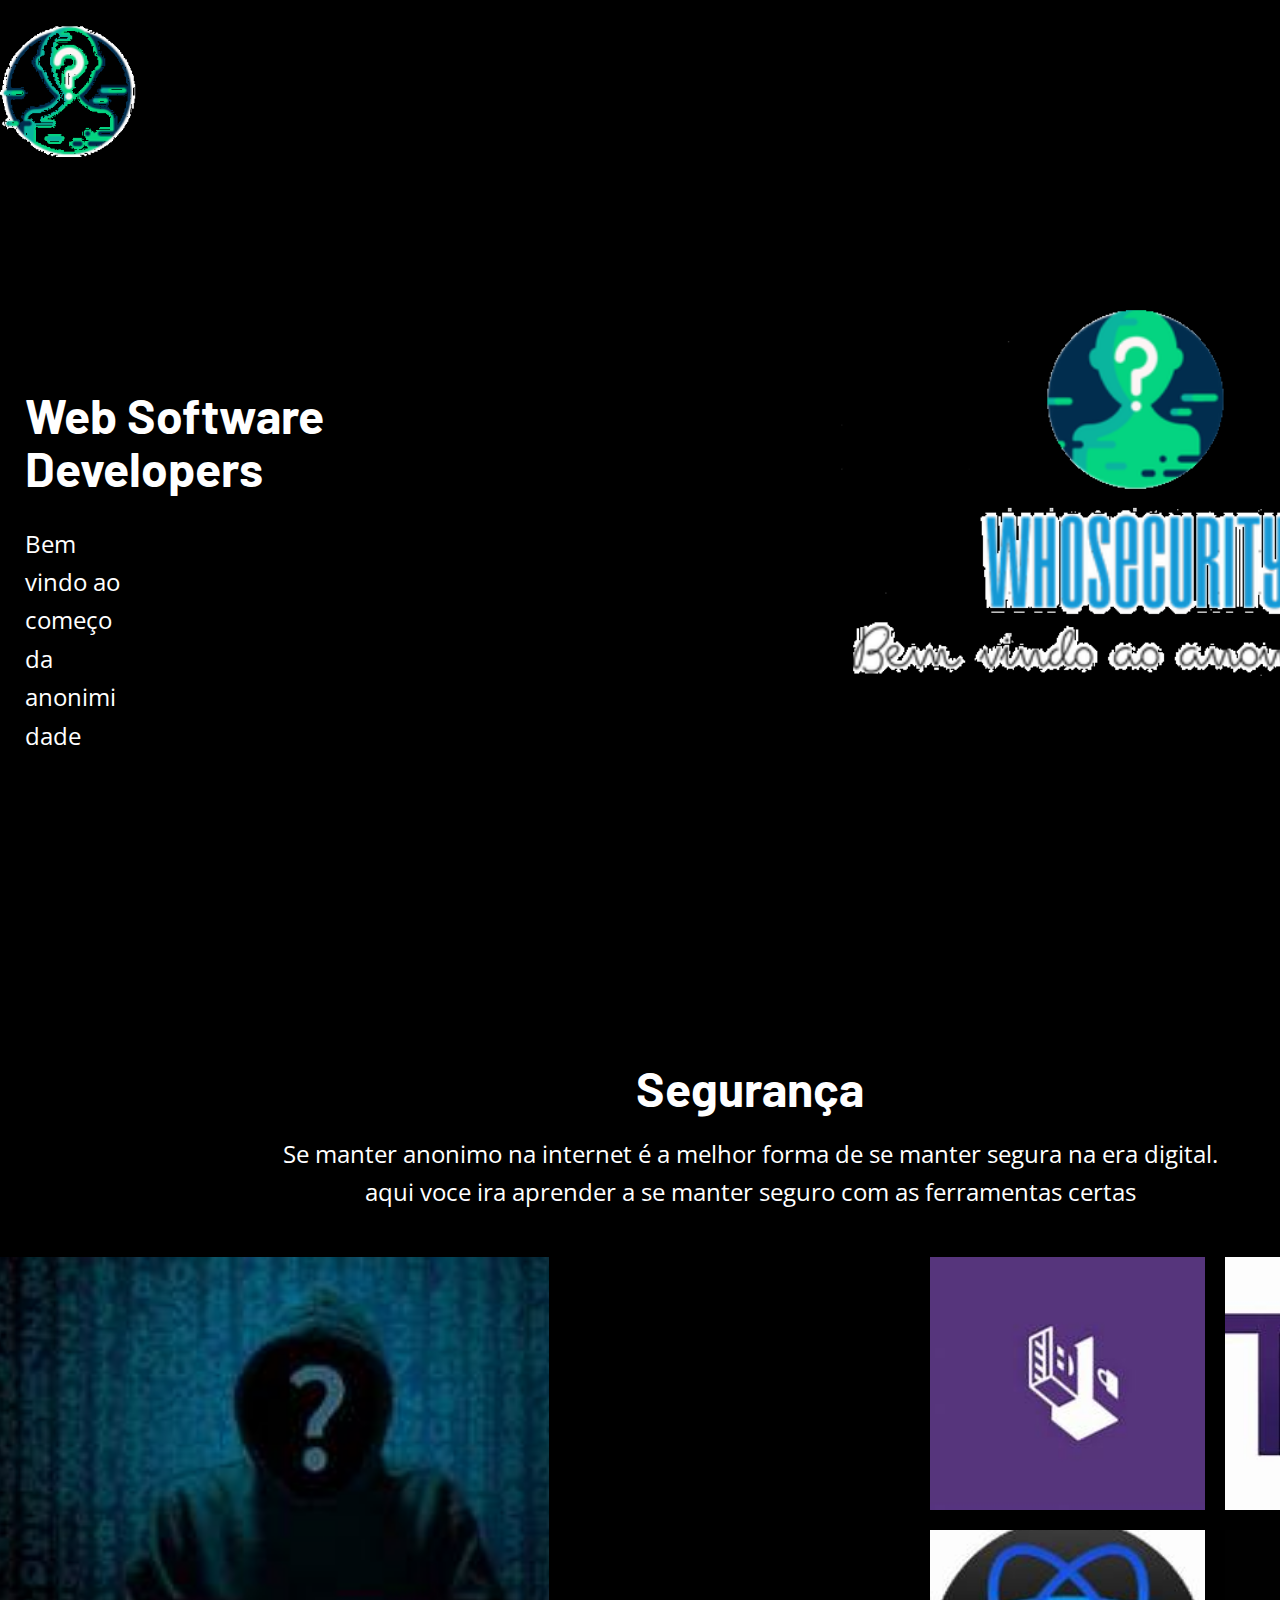
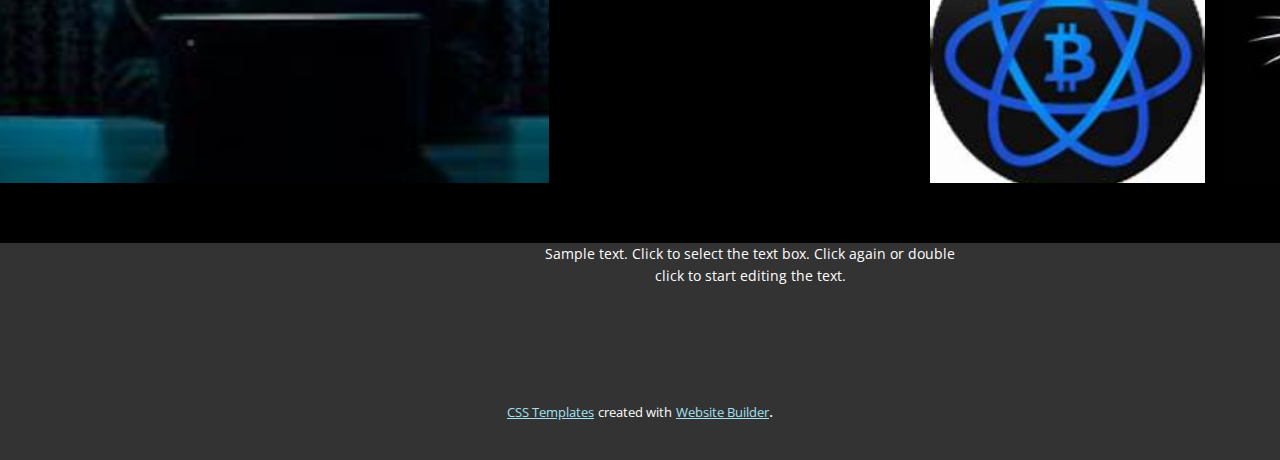
<file: front/index.html>
<!DOCTYPE html>
<html style="font-size: 16px;" lang="pt"><head>
    <meta name="viewport" content="width=device-width, initial-scale=1.0">
    <meta charset="utf-8">
    <meta name="keywords" content="Web Software Developers, Key Features, Data Visualization, IT solutions, IT solutions, Web Analytics, We are directly involved in t​he process, Get in Touch!">
    <meta name="description" content="">
    <title>Página Inicial</title>
    <link rel="stylesheet" href="nicepage.css" media="screen">
<link rel="stylesheet" href="Página-Inicial.css" media="screen">
    <script class="u-script" type="text/javascript" src="jquery.js" defer=""></script>
    <script class="u-script" type="text/javascript" src="nicepage.js" defer=""></script>
    <meta name="generator" content="Nicepage 6.5.3, nicepage.com">
    <link id="u-theme-google-font" rel="stylesheet" href="https://fonts.googleapis.com/css?family=Open+Sans:300,300i,400,400i,500,500i,600,600i,700,700i,800,800i|Barlow:100,100i,200,200i,300,300i,400,400i,500,500i,600,600i,700,700i,800,800i,900,900i">
    <link id="u-page-google-font" rel="stylesheet" href="https://fonts.googleapis.com/css?family=Barlow:100,100i,200,200i,300,300i,400,400i,500,500i,600,600i,700,700i,800,800i,900,900i">
    
    
    
    
    <script type="application/ld+json">{
		"@context": "http://schema.org",
		"@type": "Organization",
		"name": "",
		"logo": "images/Capturadetela2024-02-22094735.png"
}</script>
    <meta name="theme-color" content="#29b7dd">
    <meta property="og:title" content="Página Inicial">
    <meta property="og:type" content="website">
  <meta data-intl-tel-input-cdn-path="intlTelInput/"></head>
  <body data-home-page="Página-Inicial.html" data-home-page-title="Página Inicial" data-path-to-root="./" data-include-products="false" class="u-body u-xl-mode" data-lang="pt"><header class="u-black u-clearfix u-header u-header" id="sec-2485"><div class="u-clearfix u-sheet u-sheet-1">
        <a href="" class="u-image u-logo u-image-1" data-image-width="177" data-image-height="173">
          <img src="images/Capturadetela2024-02-22094735.png" class="u-logo-image u-logo-image-1">
        </a>
        <a href="login.html" class="u-btn u-button-style u-btn-1">login<br>
        </a>
      </div></header>
    <section class="u-align-left u-clearfix u-image u-valign-bottom u-section-1" id="carousel_3e8e" data-image-width="1980" data-image-height="1350">
      <div class="data-layout-selected u-clearfix u-expanded-width u-gutter-0 u-layout-wrap u-layout-wrap-1">
        <div class="u-gutter-0 u-layout">
          <div class="u-layout-row">
            <div class="u-align-left u-black u-container-style u-layout-cell u-left-cell u-shape-rectangle u-size-26 u-layout-cell-1">
              <div class="u-container-layout u-container-layout-1">
                <h1 class="u-custom-font u-text u-text-body-alt-color u-text-1">Web Software Developers</h1>
                <p class="u-text u-text-body-alt-color u-text-2">Bem vindo ao começo da anonimidade </p>
              </div>
            </div>
            <div class="u-align-left u-black u-container-style u-layout-cell u-right-cell u-size-34 u-layout-cell-2">
              <div class="u-container-layout u-container-layout-2">
                <img class="custom-expanded u-image u-image-1" src="images/Capturadetela2024-02-22093343.png" data-image-width="528" data-image-height="334">
              </div>
            </div>
          </div>
        </div>
      </div>
    </section>
    <section class="u-align-center u-black u-clearfix u-section-2" id="carousel_7a94">
      <div class="u-clearfix u-sheet u-valign-middle-md u-valign-middle-sm u-valign-middle-xs u-sheet-1">
        <h1 class="u-align-center u-text u-text-1">Segurança </h1>
        <p class="u-text u-text-2">Se manter anonimo na internet é a melhor forma de se manter segura na era digital.<br>aqui voce ira aprender a se manter seguro com as ferramentas certas
        </p>
        <img alt="" class="u-expanded-width-md u-expanded-width-sm u-expanded-width-xs u-image u-image-default u-image-1" src="images/anon1.jfif" data-image-width="327" data-image-height="180">
        <div class="u-expanded-width-md u-expanded-width-sm u-expanded-width-xs u-list u-list-1">
          <div class="u-repeater u-repeater-1">
            <div class="u-align-center u-container-style u-custom-item u-image u-list-item u-repeater-item u-image-2" data-image-width="301" data-image-height="180">
              <div class="u-container-layout u-similar-container u-container-layout-1"></div>
            </div>
            <div class="u-align-center u-container-style u-custom-item u-image u-list-item u-repeater-item u-image-3" data-image-width="265" data-image-height="180">
              <div class="u-container-layout u-similar-container u-container-layout-2"></div>
            </div>
            <div class="u-align-center u-container-style u-custom-item u-image u-list-item u-repeater-item u-shape-rectangle u-image-4" data-image-width="180" data-image-height="180">
              <div class="u-container-layout u-similar-container u-container-layout-3"></div>
            </div>
            <div class="u-align-center u-container-style u-image u-list-item u-repeater-item u-shape-rectangle u-image-5" data-image-width="314" data-image-height="180">
              <div class="u-container-layout u-similar-container u-container-layout-4"></div>
            </div>
          </div>
        </div>
      </div>
    </section>
    
    
    
    <footer class="u-align-center u-clearfix u-footer u-grey-80 u-footer" id="sec-2692"><div class="u-clearfix u-sheet u-sheet-1">
        <p class="u-small-text u-text u-text-variant u-text-1">Sample text. Click to select the text box. Click again or double click to start editing the text.</p>
      </div></footer>
    <section class="u-backlink u-clearfix u-grey-80">
      <a class="u-link" href="login.html" target="_blank">
        <span>CSS Templates</span>
      </a>
      <p class="u-text">
        <span>created with</span>
      </p>
      <a class="u-link" href="login.html" target="_blank">
        <span>Website Builder</span>
      </a>. 
    </section>
  
</body></html>
</file>
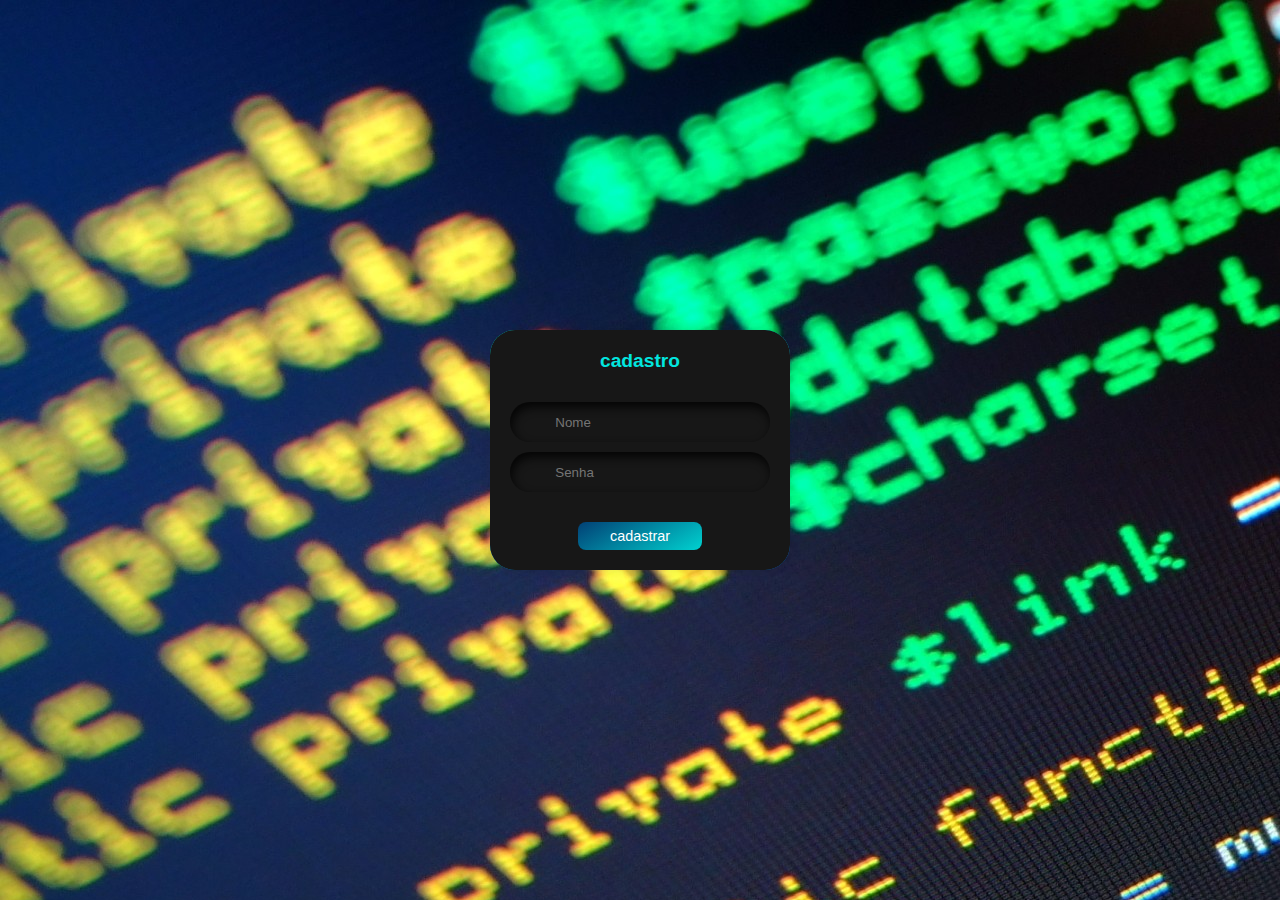
<file: front/cadastro.html>
<!DOCTYPE html>
<html lang="en">
<head>
<meta charset="UTF-8">
<meta name="viewport" content="width=device-width, initial-scale=1.0">
<title>Login - Fórum para Programadores</title>
<link rel="stylesheet" href="cadastro.css">
</head>
<body>


<div class="form-card">
    <div class="form-card-2">
        <form class="form">
            <h2 class="title-login">cadastro</h2>
            <div class="field">
                <span class="input-icon icon-user-1"></span>
                <input type="text" class="input-field" placeholder="Nome" autocomplete="off">
            </div>
            <div class="field">
                <span class="input-icon icon-locked"></span>
                <input type="password" class="input-field" placeholder="Senha">
            </div>
            <div class="box-btn">
                <button class="btn-login">cadastrar</button>

            </div>
        </form>
    </div>

</div>

</body>
</html>
</file>
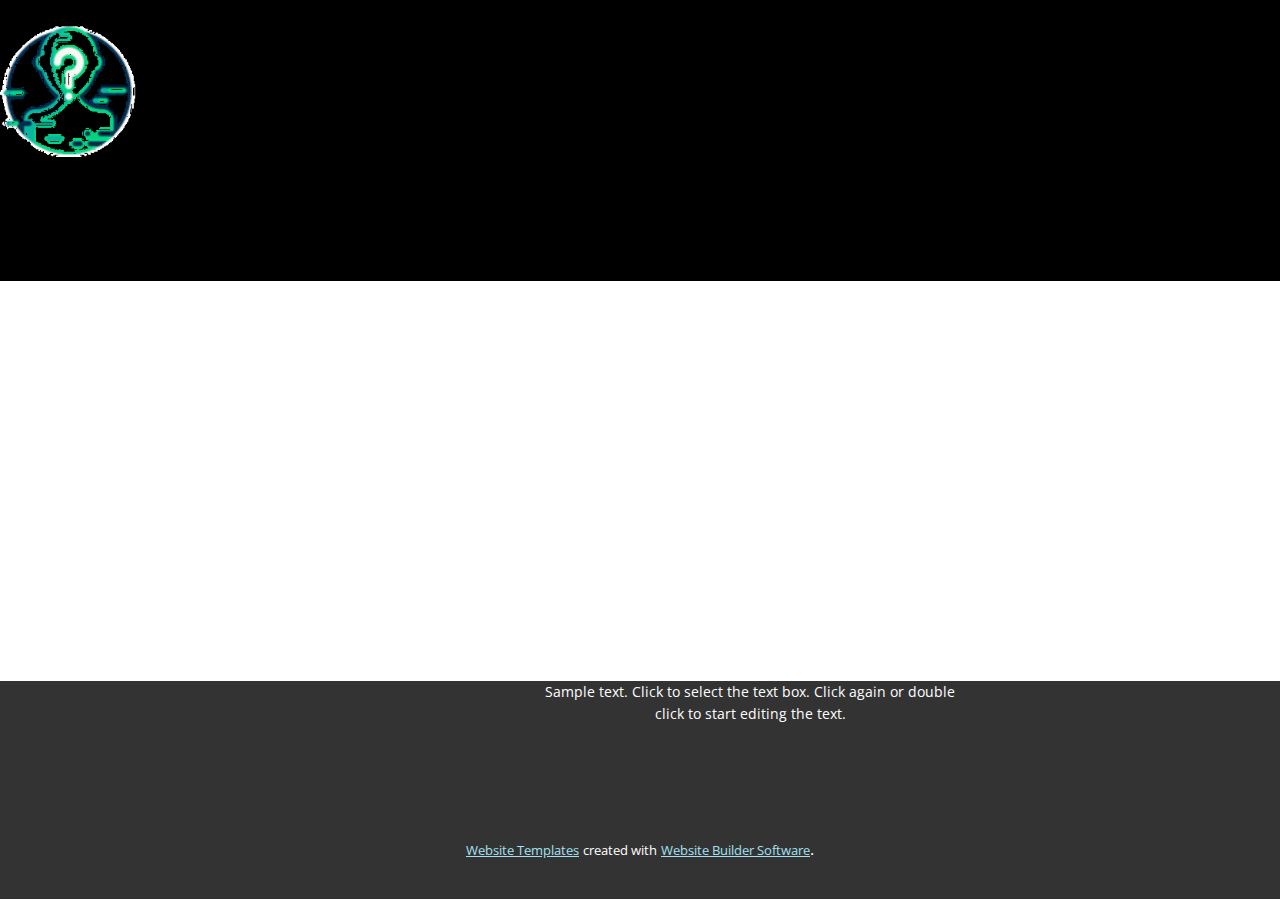
<file: front/Contato.html>
<!DOCTYPE html>
<html style="font-size: 16px;" lang="pt"><head>
    <meta name="viewport" content="width=device-width, initial-scale=1.0">
    <meta charset="utf-8">
    <meta name="keywords" content="">
    <meta name="description" content="">
    <title>Contato</title>
    <link rel="stylesheet" href="nicepage.css" media="screen">
<link rel="stylesheet" href="Contato.css" media="screen">
    <script class="u-script" type="text/javascript" src="jquery.js" defer=""></script>
    <script class="u-script" type="text/javascript" src="nicepage.js" defer=""></script>
    <meta name="generator" content="Nicepage 6.5.3, nicepage.com">
    <link id="u-theme-google-font" rel="stylesheet" href="https://fonts.googleapis.com/css?family=Open+Sans:300,300i,400,400i,500,500i,600,600i,700,700i,800,800i|Barlow:100,100i,200,200i,300,300i,400,400i,500,500i,600,600i,700,700i,800,800i,900,900i">
    
    
    
    <script type="application/ld+json">{
		"@context": "http://schema.org",
		"@type": "Organization",
		"name": "",
		"logo": "images/Capturadetela2024-02-22094735.png"
}</script>
    <meta name="theme-color" content="#29b7dd">
    <meta property="og:title" content="Contato">
    <meta property="og:type" content="website">
  <meta data-intl-tel-input-cdn-path="intlTelInput/"></head>
  <body data-path-to-root="./" data-include-products="false" class="u-body u-xl-mode" data-lang="pt"><header class="u-black u-clearfix u-header u-header" id="sec-2485"><div class="u-clearfix u-sheet u-sheet-1">
        <a href="https://nicepage.com" class="u-image u-logo u-image-1" data-image-width="177" data-image-height="173">
          <img src="images/Capturadetela2024-02-22094735.png" class="u-logo-image u-logo-image-1">
        </a>
        <a href="https://nicepage.com/website-builder" class="u-btn u-button-style u-btn-1">login<br>
        </a>
      </div></header>
    <section class="u-clearfix u-section-1" id="sec-63e3">
      <div class="u-clearfix u-sheet u-sheet-1"></div>
    </section>
    
    
    
    <footer class="u-align-center u-clearfix u-footer u-grey-80 u-footer" id="sec-2692"><div class="u-clearfix u-sheet u-sheet-1">
        <p class="u-small-text u-text u-text-variant u-text-1">Sample text. Click to select the text box. Click again or double click to start editing the text.</p>
      </div></footer>
    <section class="u-backlink u-clearfix u-grey-80">
      <a class="u-link" href="https://nicepage.com/website-templates" target="_blank">
        <span>Website Templates</span>
      </a>
      <p class="u-text">
        <span>created with</span>
      </p>
      <a class="u-link" href="" target="_blank">
        <span>Website Builder Software</span>
      </a>. 
    </section>
  
</body></html>
</file>
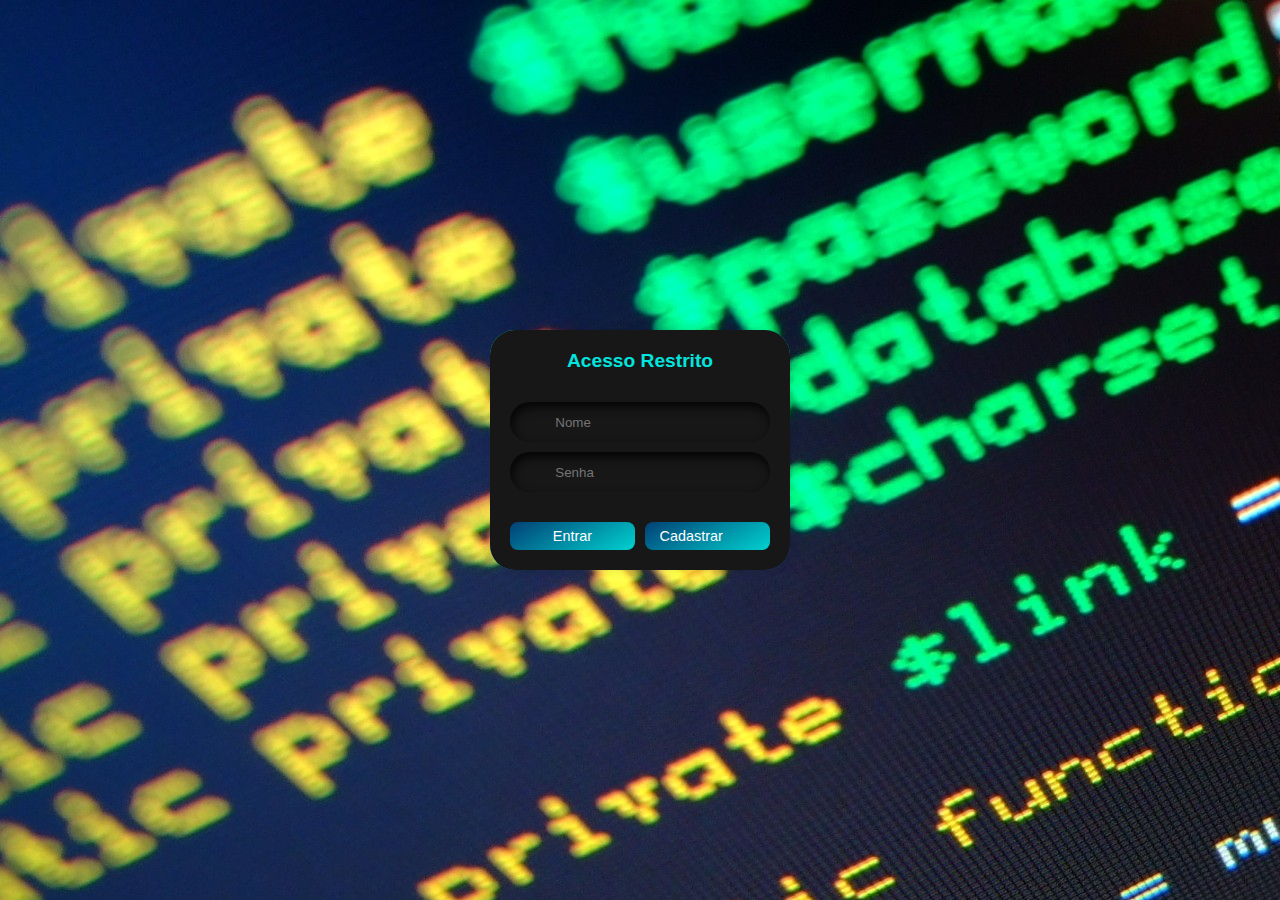
<file: front/login.html>
<!DOCTYPE html>
<html lang="en">
<head>
<meta charset="UTF-8">
<meta name="viewport" content="width=device-width, initial-scale=1.0">
<title>Login - Fórum para Programadores</title>
<link rel="stylesheet" href="styles2.css">
</head>
<body>


<div class="form-card">
    <div class="form-card-2">
        <form class="form">
            <h2 class="title-login">Acesso Restrito</h2>
            <div class="field">
                <span class="input-icon icon-user-1"></span>
                <input type="text" class="input-field" placeholder="Nome" autocomplete="off">
            </div>
            <div class="field">
                <span class="input-icon icon-locked"></span>
                <input type="password" class="input-field" placeholder="Senha">
            </div>
            <div class="box-btn">
                <button class="btn-login">Entrar</button>
                <a href="cadastro.html" class="btn-login">Cadastrar</a>
            </div>
        </form>
    </div>

</div>

</body>
</html>
</file>
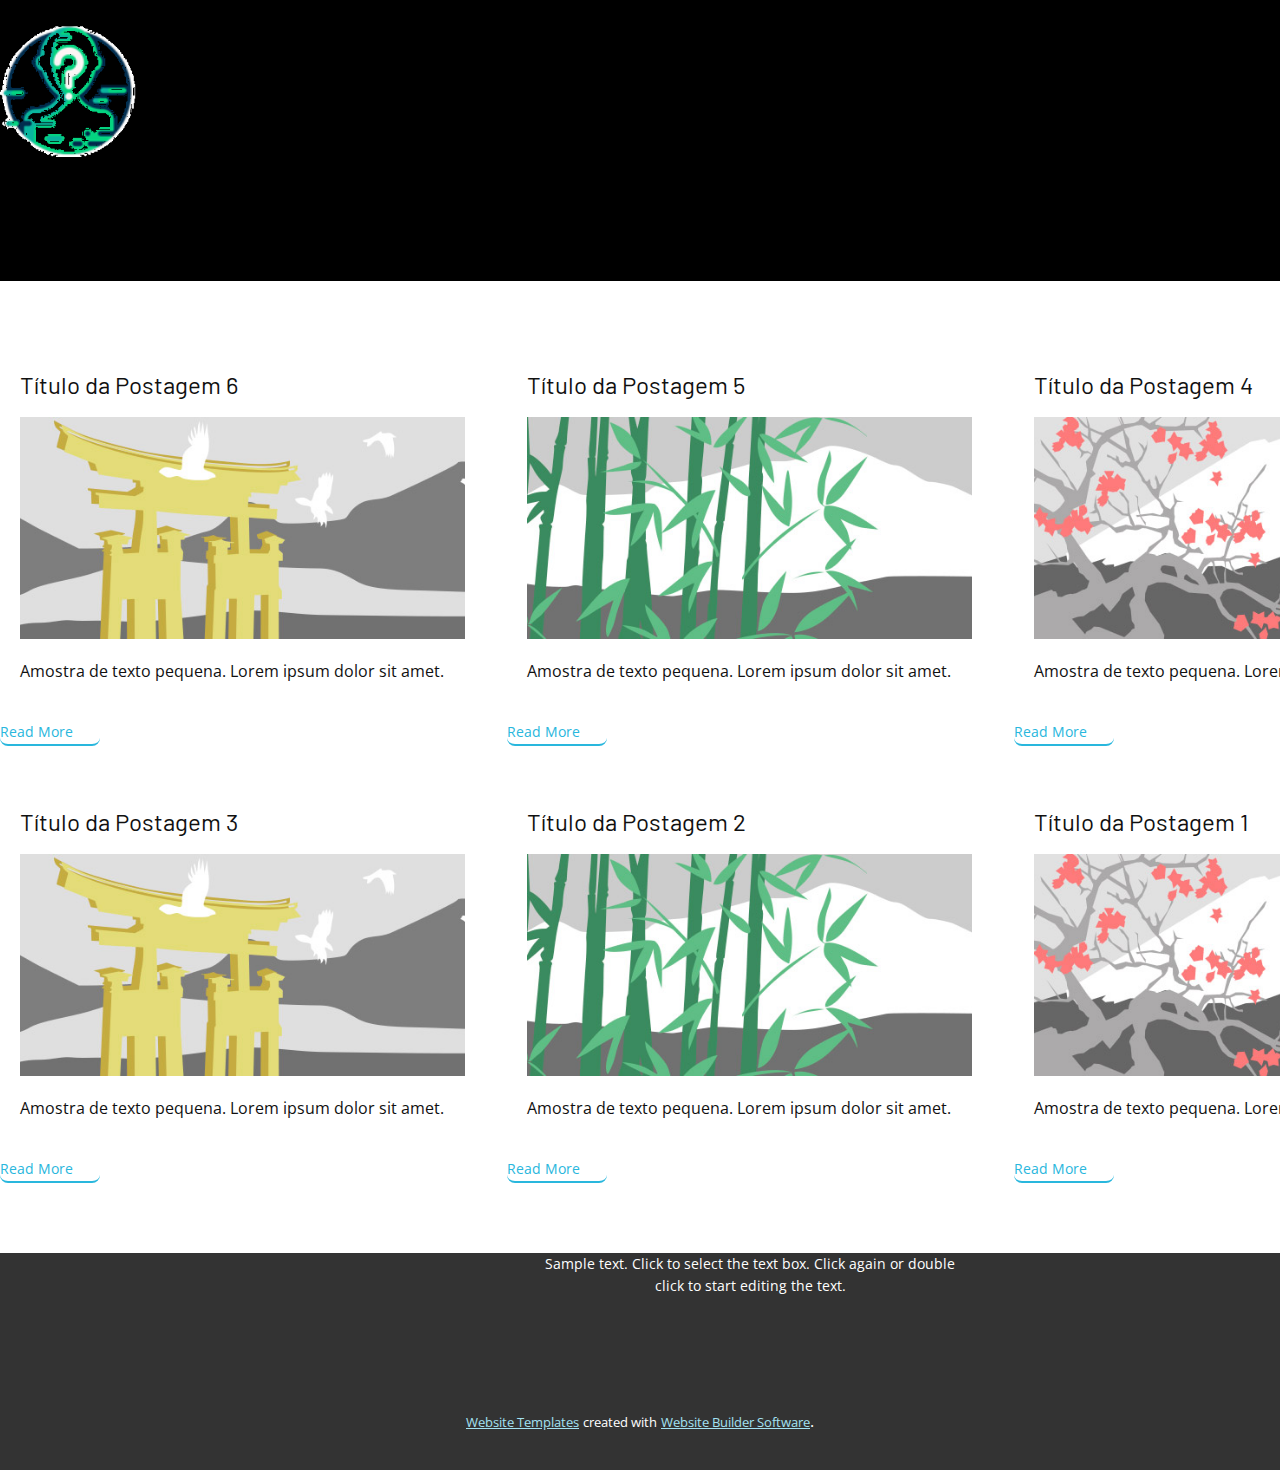
<file: front/blog/blog.html>
<!DOCTYPE html>
<html style="font-size: 16px;" lang="pt"><head>
    <meta name="viewport" content="width=device-width, initial-scale=1.0">
    <meta charset="utf-8">
    <meta name="keywords" content="">
    <meta name="description" content="">
    <title>Blog</title>
    <link rel="stylesheet" href="../nicepage.css" media="screen">
<link rel="stylesheet" href="../Blog-Template.css" media="screen">
    <script class="u-script" type="text/javascript" src="../jquery.js" defer=""></script>
    <script class="u-script" type="text/javascript" src="../nicepage.js" defer=""></script>
    <meta name="generator" content="Nicepage 6.5.3, nicepage.com">
    <link id="u-theme-google-font" rel="stylesheet" href="https://fonts.googleapis.com/css?family=Open+Sans:300,300i,400,400i,500,500i,600,600i,700,700i,800,800i|Barlow:100,100i,200,200i,300,300i,400,400i,500,500i,600,600i,700,700i,800,800i,900,900i">
    
    
    
    <script type="application/ld+json">{
		"@context": "http://schema.org",
		"@type": "Organization",
		"name": "",
		"logo": "images/Capturadetela2024-02-22094735.png"
}</script>
    <meta name="theme-color" content="#29b7dd">
  <meta data-intl-tel-input-cdn-path="intlTelInput/"></head>
  <body data-path-to-root="./" data-include-products="false" class="u-body u-xl-mode" data-lang="pt"><header class="u-black u-clearfix u-header u-header" id="sec-2485"><div class="u-clearfix u-sheet u-sheet-1">
        <a href="https://nicepage.com" class="u-image u-logo u-image-1" data-image-width="177" data-image-height="173">
          <img src="../images/Capturadetela2024-02-22094735.png" class="u-logo-image u-logo-image-1">
        </a>
        <a href="https://nicepage.com/website-builder" class="u-btn u-button-style u-btn-1">login<br>
        </a>
      </div></header>
    <section class="u-clearfix u-section-1" id="sec-de36">
      <div class="u-clearfix u-sheet u-valign-middle u-sheet-1"><!--blog--><!--blog_options_json--><!--{"type":"Recent","source":"","tags":"","count":""}--><!--/blog_options_json-->
        <div class="u-blog u-expanded-width u-repeater u-repeater-1"><!--blog_post-->
          <div class="u-blog-post u-container-style u-repeater-item u-white u-repeater-item-1">
            <div class="u-container-layout u-similar-container u-valign-top u-container-layout-1"><!--blog_post_header-->
              <h4 class="u-blog-control u-text u-text-1">
                <a class="u-post-header-link" href="../blog/post-5.html">Título da Postagem 6</a>
              </h4><!--/blog_post_header--><!--blog_post_image-->
              <a class="u-post-header-link" href="../blog/post-5.html"><img alt="" class="u-blog-control u-expanded-width u-image u-image-default u-image-1" src="../images/8ad73f3c.jpeg"></a><!--/blog_post_image--><!--blog_post_content-->
              <div class="u-blog-control u-post-content u-text u-text-2 fr-view">Amostra de texto pequena. Lorem ipsum dolor sit amet.</div><!--/blog_post_content--><!--blog_post_readmore-->
              <a href="../blog/post-5.html" class="u-blog-control u-border-2 u-border-palette-1-base u-btn u-btn-rectangle u-button-style u-none u-btn-1"><!--blog_post_readmore_content--><!--options_json--><!--{"content":"Read More","defaultValue":"Ler Mais"}--><!--/options_json-->Read More<!--/blog_post_readmore_content--></a><!--/blog_post_readmore-->
            </div>
          </div><div class="u-blog-post u-container-style u-repeater-item u-video-cover u-white">
            <div class="u-container-layout u-similar-container u-valign-top u-container-layout-2"><!--blog_post_header-->
              <h4 class="u-blog-control u-text u-text-3">
                <a class="u-post-header-link" href="../blog/post-4.html">Título da Postagem 5</a>
              </h4><!--/blog_post_header--><!--blog_post_image-->
              <a class="u-post-header-link" href="../blog/post-4.html"><img alt="" class="u-blog-control u-expanded-width u-image u-image-default u-image-2" src="../images/68f64b9d.jpeg"></a><!--/blog_post_image--><!--blog_post_content-->
              <div class="u-blog-control u-post-content u-text u-text-4 fr-view">Amostra de texto pequena. Lorem ipsum dolor sit amet.</div><!--/blog_post_content--><!--blog_post_readmore-->
              <a href="../blog/post-4.html" class="u-blog-control u-border-2 u-border-palette-1-base u-btn u-btn-rectangle u-button-style u-none u-btn-2"><!--blog_post_readmore_content--><!--options_json--><!--{"content":"Read More","defaultValue":"Ler Mais"}--><!--/options_json-->Read More<!--/blog_post_readmore_content--></a><!--/blog_post_readmore-->
            </div>
          </div><div class="u-blog-post u-container-style u-repeater-item u-video-cover u-white">
            <div class="u-container-layout u-similar-container u-valign-top u-container-layout-3"><!--blog_post_header-->
              <h4 class="u-blog-control u-text u-text-5">
                <a class="u-post-header-link" href="../blog/post-3.html">Título da Postagem 4</a>
              </h4><!--/blog_post_header--><!--blog_post_image-->
              <a class="u-post-header-link" href="../blog/post-3.html"><img alt="" class="u-blog-control u-expanded-width u-image u-image-default u-image-3" src="../images/0fd3416c.jpeg"></a><!--/blog_post_image--><!--blog_post_content-->
              <div class="u-blog-control u-post-content u-text u-text-6 fr-view">Amostra de texto pequena. Lorem ipsum dolor sit amet.</div><!--/blog_post_content--><!--blog_post_readmore-->
              <a href="../blog/post-3.html" class="u-blog-control u-border-2 u-border-palette-1-base u-btn u-btn-rectangle u-button-style u-none u-btn-3"><!--blog_post_readmore_content--><!--options_json--><!--{"content":"Read More","defaultValue":"Ler Mais"}--><!--/options_json-->Read More<!--/blog_post_readmore_content--></a><!--/blog_post_readmore-->
            </div>
          </div><div class="u-blog-post u-container-style u-repeater-item u-white u-repeater-item-1">
            <div class="u-container-layout u-similar-container u-valign-top u-container-layout-1"><!--blog_post_header-->
              <h4 class="u-blog-control u-text u-text-1">
                <a class="u-post-header-link" href="../blog/post-2.html">Título da Postagem 3</a>
              </h4><!--/blog_post_header--><!--blog_post_image-->
              <a class="u-post-header-link" href="../blog/post-2.html"><img alt="" class="u-blog-control u-expanded-width u-image u-image-default u-image-1" src="../images/8ad73f3c.jpeg"></a><!--/blog_post_image--><!--blog_post_content-->
              <div class="u-blog-control u-post-content u-text u-text-2 fr-view">Amostra de texto pequena. Lorem ipsum dolor sit amet.</div><!--/blog_post_content--><!--blog_post_readmore-->
              <a href="../blog/post-2.html" class="u-blog-control u-border-2 u-border-palette-1-base u-btn u-btn-rectangle u-button-style u-none u-btn-1"><!--blog_post_readmore_content--><!--options_json--><!--{"content":"Read More","defaultValue":"Ler Mais"}--><!--/options_json-->Read More<!--/blog_post_readmore_content--></a><!--/blog_post_readmore-->
            </div>
          </div><div class="u-blog-post u-container-style u-repeater-item u-video-cover u-white">
            <div class="u-container-layout u-similar-container u-valign-top u-container-layout-2"><!--blog_post_header-->
              <h4 class="u-blog-control u-text u-text-3">
                <a class="u-post-header-link" href="../blog/post-1.html">Título da Postagem 2</a>
              </h4><!--/blog_post_header--><!--blog_post_image-->
              <a class="u-post-header-link" href="../blog/post-1.html"><img alt="" class="u-blog-control u-expanded-width u-image u-image-default u-image-2" src="../images/68f64b9d.jpeg"></a><!--/blog_post_image--><!--blog_post_content-->
              <div class="u-blog-control u-post-content u-text u-text-4 fr-view">Amostra de texto pequena. Lorem ipsum dolor sit amet.</div><!--/blog_post_content--><!--blog_post_readmore-->
              <a href="../blog/post-1.html" class="u-blog-control u-border-2 u-border-palette-1-base u-btn u-btn-rectangle u-button-style u-none u-btn-2"><!--blog_post_readmore_content--><!--options_json--><!--{"content":"Read More","defaultValue":"Ler Mais"}--><!--/options_json-->Read More<!--/blog_post_readmore_content--></a><!--/blog_post_readmore-->
            </div>
          </div><div class="u-blog-post u-container-style u-repeater-item u-video-cover u-white">
            <div class="u-container-layout u-similar-container u-valign-top u-container-layout-3"><!--blog_post_header-->
              <h4 class="u-blog-control u-text u-text-5">
                <a class="u-post-header-link" href="../blog/post.html">Título da Postagem 1</a>
              </h4><!--/blog_post_header--><!--blog_post_image-->
              <a class="u-post-header-link" href="../blog/post.html"><img alt="" class="u-blog-control u-expanded-width u-image u-image-default u-image-3" src="../images/0fd3416c.jpeg"></a><!--/blog_post_image--><!--blog_post_content-->
              <div class="u-blog-control u-post-content u-text u-text-6 fr-view">Amostra de texto pequena. Lorem ipsum dolor sit amet.</div><!--/blog_post_content--><!--blog_post_readmore-->
              <a href="../blog/post.html" class="u-blog-control u-border-2 u-border-palette-1-base u-btn u-btn-rectangle u-button-style u-none u-btn-3"><!--blog_post_readmore_content--><!--options_json--><!--{"content":"Read More","defaultValue":"Ler Mais"}--><!--/options_json-->Read More<!--/blog_post_readmore_content--></a><!--/blog_post_readmore-->
            </div>
          </div><!--/blog_post--><!--blog_post-->
          <!--/blog_post--><!--blog_post-->
          <!--/blog_post-->
        </div><!--/blog-->
      </div>
    </section>
    
    
    
    <footer class="u-align-center u-clearfix u-footer u-grey-80 u-footer" id="sec-2692"><div class="u-clearfix u-sheet u-sheet-1">
        <p class="u-small-text u-text u-text-variant u-text-1">Sample text. Click to select the text box. Click again or double click to start editing the text.</p>
      </div></footer>
    <section class="u-backlink u-clearfix u-grey-80">
      <a class="u-link" href="https://nicepage.com/website-templates" target="_blank">
        <span>Website Templates</span>
      </a>
      <p class="u-text">
        <span>created with</span>
      </p>
      <a class="u-link" href="" target="_blank">
        <span>Website Builder Software</span>
      </a>. 
    </section>
  
</body></html>
</file>
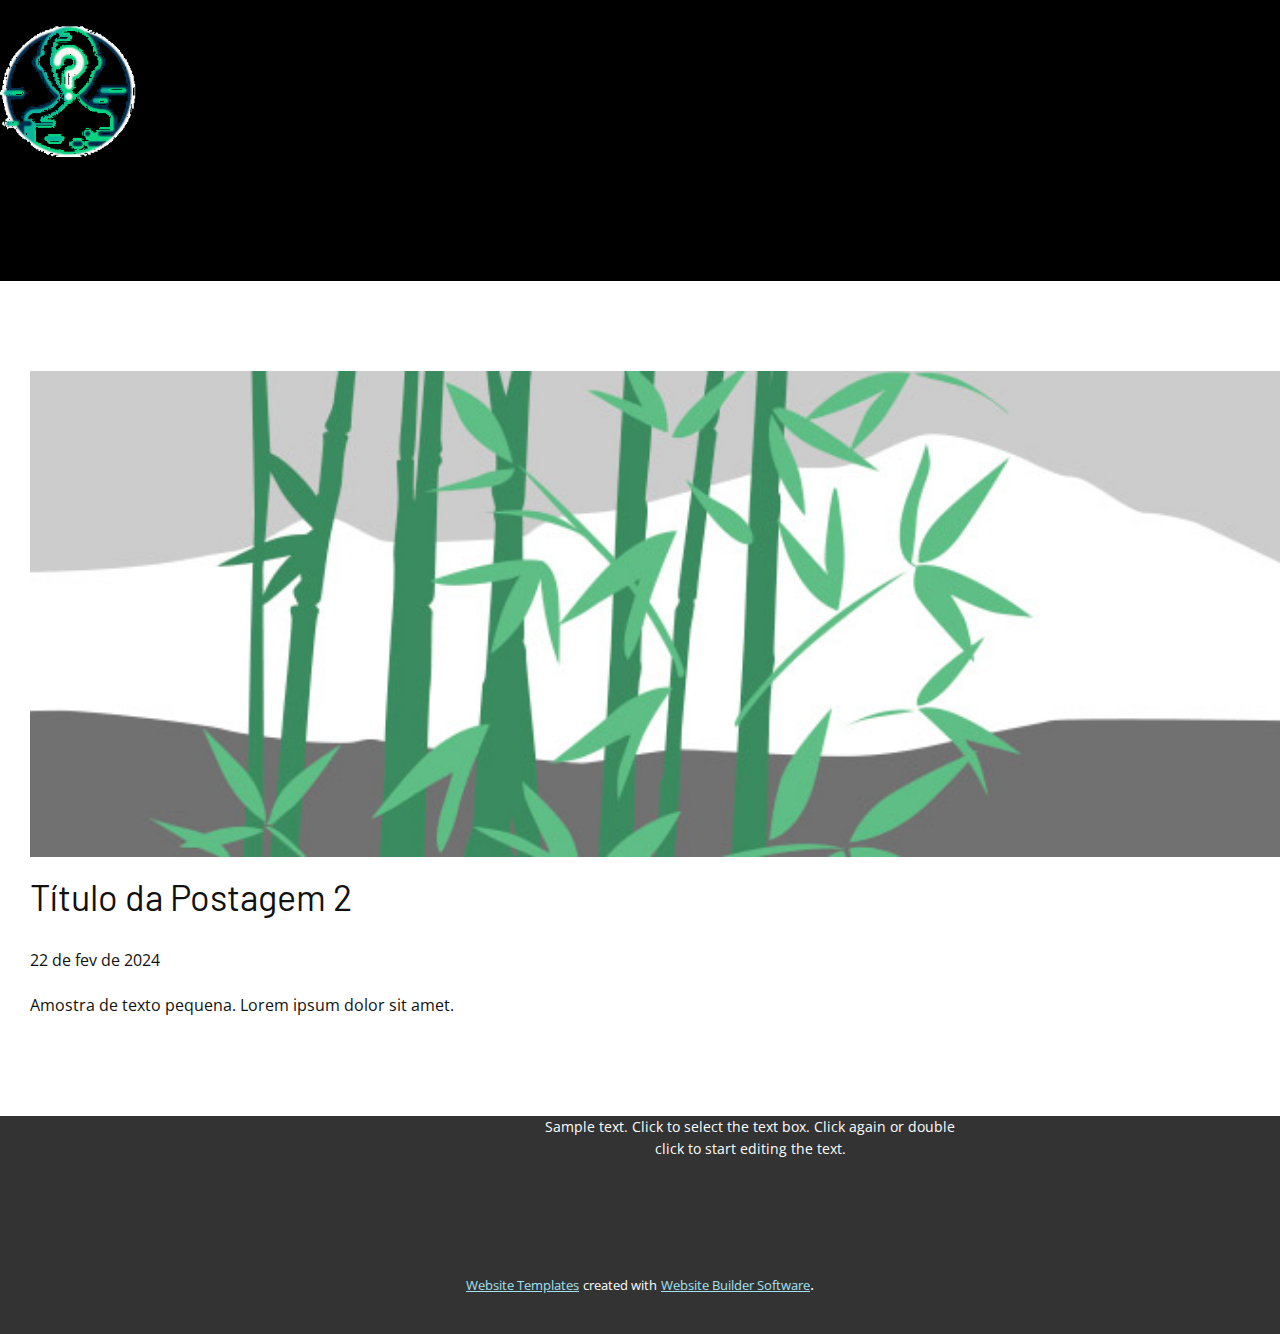
<file: front/blog/post-1.html>
<!DOCTYPE html>
<html style="font-size: 16px;" lang="pt"><head>
    <meta name="viewport" content="width=device-width, initial-scale=1.0">
    <meta charset="utf-8">
    <meta name="keywords" content="Título da Postagem 1">
    <meta name="description" content="">
    <title>Título da Postagem 2</title>
    <link rel="stylesheet" href="../nicepage.css" media="screen">
<link rel="stylesheet" href="../Post-Template.css" media="screen">
    <script class="u-script" type="text/javascript" src="../jquery.js" defer=""></script>
    <script class="u-script" type="text/javascript" src="../nicepage.js" defer=""></script>
    <meta name="generator" content="Nicepage 6.5.3, nicepage.com">
    <link id="u-theme-google-font" rel="stylesheet" href="https://fonts.googleapis.com/css?family=Open+Sans:300,300i,400,400i,500,500i,600,600i,700,700i,800,800i|Barlow:100,100i,200,200i,300,300i,400,400i,500,500i,600,600i,700,700i,800,800i,900,900i">
    
    
    
    <script type="application/ld+json">{
		"@context": "http://schema.org",
		"@type": "Organization",
		"name": "",
		"logo": "images/Capturadetela2024-02-22094735.png"
}</script>
    <meta name="theme-color" content="#29b7dd">
  <meta data-intl-tel-input-cdn-path="intlTelInput/"></head>
  <body data-path-to-root="./" data-include-products="false" class="u-body u-xl-mode" data-lang="pt"><header class="u-black u-clearfix u-header u-header" id="sec-2485"><div class="u-clearfix u-sheet u-sheet-1">
        <a href="https://nicepage.com" class="u-image u-logo u-image-1" data-image-width="177" data-image-height="173">
          <img src="../images/Capturadetela2024-02-22094735.png" class="u-logo-image u-logo-image-1">
        </a>
        <a href="https://nicepage.com/website-builder" class="u-btn u-button-style u-btn-1">login<br>
        </a>
      </div></header>
    <section class="u-align-center u-clearfix u-section-1" id="sec-0038">
      <div class="u-clearfix u-sheet u-valign-middle-md u-valign-middle-sm u-valign-middle-xs u-sheet-1"><!--post_details--><!--post_details_options_json--><!--{"source":""}--><!--/post_details_options_json--><!--blog_post-->
        <div class="u-container-style u-expanded-width u-post-details u-post-details-1">
          <div class="u-container-layout u-valign-middle u-container-layout-1"><!--blog_post_image-->
            <img alt="" class="u-blog-control u-expanded-width u-image u-image-default u-image-1" src="../images/68f64b9d.jpeg"><!--/blog_post_image--><!--blog_post_header-->
            <h2 class="u-blog-control u-text u-text-1">Título da Postagem 2</h2><!--/blog_post_header--><!--blog_post_metadata-->
            <div class="u-blog-control u-metadata u-metadata-1"><!--blog_post_metadata_date-->
              <span class="u-meta-date u-meta-icon">22 de fev de 2024</span><!--/blog_post_metadata_date--><!--blog_post_metadata_category-->
              <!--/blog_post_metadata_category--><!--blog_post_metadata_comments-->
              <!--/blog_post_metadata_comments-->
            </div><!--/blog_post_metadata--><!--blog_post_content-->
            <div class="u-align-justify u-blog-control u-post-content u-text u-text-2 fr-view">
  Amostra de texto pequena. Lorem ipsum dolor sit amet.
  </div><!--/blog_post_content-->
          </div>
        </div><!--/blog_post--><!--/post_details-->
      </div>
    </section>
    
    
    
    <footer class="u-align-center u-clearfix u-footer u-grey-80 u-footer" id="sec-2692"><div class="u-clearfix u-sheet u-sheet-1">
        <p class="u-small-text u-text u-text-variant u-text-1">Sample text. Click to select the text box. Click again or double click to start editing the text.</p>
      </div></footer>
    <section class="u-backlink u-clearfix u-grey-80">
      <a class="u-link" href="https://nicepage.com/website-templates" target="_blank">
        <span>Website Templates</span>
      </a>
      <p class="u-text">
        <span>created with</span>
      </p>
      <a class="u-link" href="" target="_blank">
        <span>Website Builder Software</span>
      </a>. 
    </section>
  
</body></html>
</file>
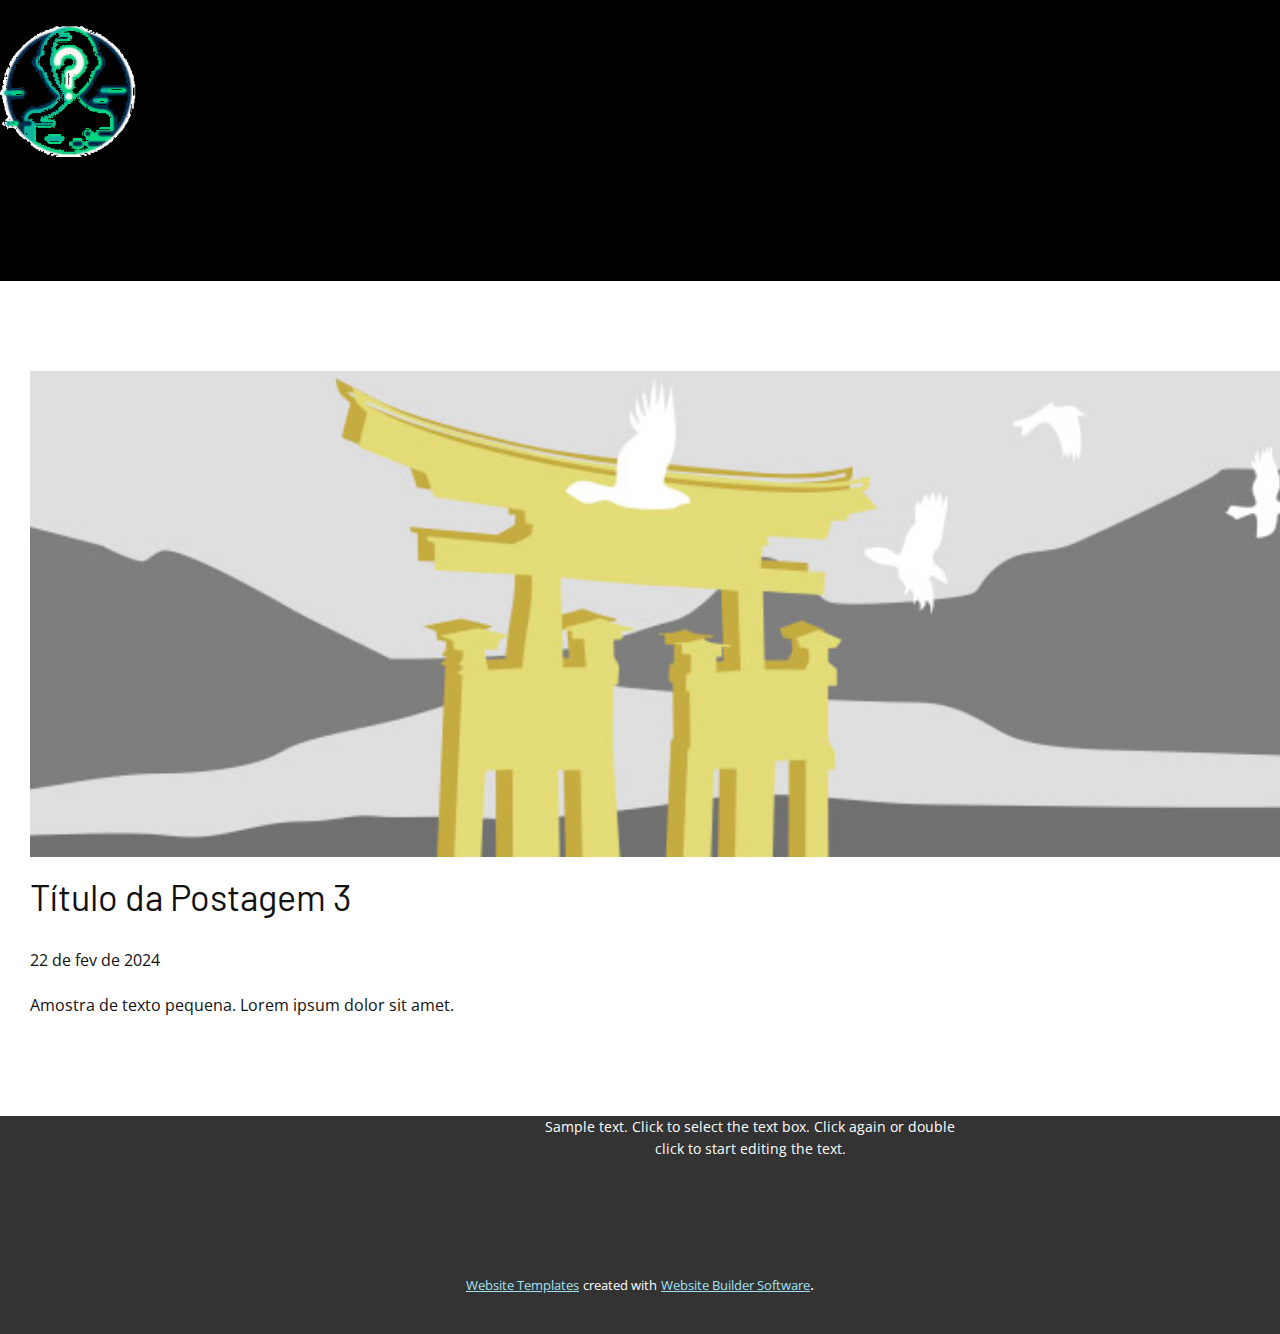
<file: front/blog/post-2.html>
<!DOCTYPE html>
<html style="font-size: 16px;" lang="pt"><head>
    <meta name="viewport" content="width=device-width, initial-scale=1.0">
    <meta charset="utf-8">
    <meta name="keywords" content="Título da Postagem 1">
    <meta name="description" content="">
    <title>Título da Postagem 3</title>
    <link rel="stylesheet" href="../nicepage.css" media="screen">
<link rel="stylesheet" href="../Post-Template.css" media="screen">
    <script class="u-script" type="text/javascript" src="../jquery.js" defer=""></script>
    <script class="u-script" type="text/javascript" src="../nicepage.js" defer=""></script>
    <meta name="generator" content="Nicepage 6.5.3, nicepage.com">
    <link id="u-theme-google-font" rel="stylesheet" href="https://fonts.googleapis.com/css?family=Open+Sans:300,300i,400,400i,500,500i,600,600i,700,700i,800,800i|Barlow:100,100i,200,200i,300,300i,400,400i,500,500i,600,600i,700,700i,800,800i,900,900i">
    
    
    
    <script type="application/ld+json">{
		"@context": "http://schema.org",
		"@type": "Organization",
		"name": "",
		"logo": "images/Capturadetela2024-02-22094735.png"
}</script>
    <meta name="theme-color" content="#29b7dd">
  <meta data-intl-tel-input-cdn-path="intlTelInput/"></head>
  <body data-path-to-root="./" data-include-products="false" class="u-body u-xl-mode" data-lang="pt"><header class="u-black u-clearfix u-header u-header" id="sec-2485"><div class="u-clearfix u-sheet u-sheet-1">
        <a href="https://nicepage.com" class="u-image u-logo u-image-1" data-image-width="177" data-image-height="173">
          <img src="../images/Capturadetela2024-02-22094735.png" class="u-logo-image u-logo-image-1">
        </a>
        <a href="https://nicepage.com/website-builder" class="u-btn u-button-style u-btn-1">login<br>
        </a>
      </div></header>
    <section class="u-align-center u-clearfix u-section-1" id="sec-0038">
      <div class="u-clearfix u-sheet u-valign-middle-md u-valign-middle-sm u-valign-middle-xs u-sheet-1"><!--post_details--><!--post_details_options_json--><!--{"source":""}--><!--/post_details_options_json--><!--blog_post-->
        <div class="u-container-style u-expanded-width u-post-details u-post-details-1">
          <div class="u-container-layout u-valign-middle u-container-layout-1"><!--blog_post_image-->
            <img alt="" class="u-blog-control u-expanded-width u-image u-image-default u-image-1" src="../images/8ad73f3c.jpeg"><!--/blog_post_image--><!--blog_post_header-->
            <h2 class="u-blog-control u-text u-text-1">Título da Postagem 3</h2><!--/blog_post_header--><!--blog_post_metadata-->
            <div class="u-blog-control u-metadata u-metadata-1"><!--blog_post_metadata_date-->
              <span class="u-meta-date u-meta-icon">22 de fev de 2024</span><!--/blog_post_metadata_date--><!--blog_post_metadata_category-->
              <!--/blog_post_metadata_category--><!--blog_post_metadata_comments-->
              <!--/blog_post_metadata_comments-->
            </div><!--/blog_post_metadata--><!--blog_post_content-->
            <div class="u-align-justify u-blog-control u-post-content u-text u-text-2 fr-view">
  Amostra de texto pequena. Lorem ipsum dolor sit amet.
  </div><!--/blog_post_content-->
          </div>
        </div><!--/blog_post--><!--/post_details-->
      </div>
    </section>
    
    
    
    <footer class="u-align-center u-clearfix u-footer u-grey-80 u-footer" id="sec-2692"><div class="u-clearfix u-sheet u-sheet-1">
        <p class="u-small-text u-text u-text-variant u-text-1">Sample text. Click to select the text box. Click again or double click to start editing the text.</p>
      </div></footer>
    <section class="u-backlink u-clearfix u-grey-80">
      <a class="u-link" href="https://nicepage.com/website-templates" target="_blank">
        <span>Website Templates</span>
      </a>
      <p class="u-text">
        <span>created with</span>
      </p>
      <a class="u-link" href="" target="_blank">
        <span>Website Builder Software</span>
      </a>. 
    </section>
  
</body></html>
</file>
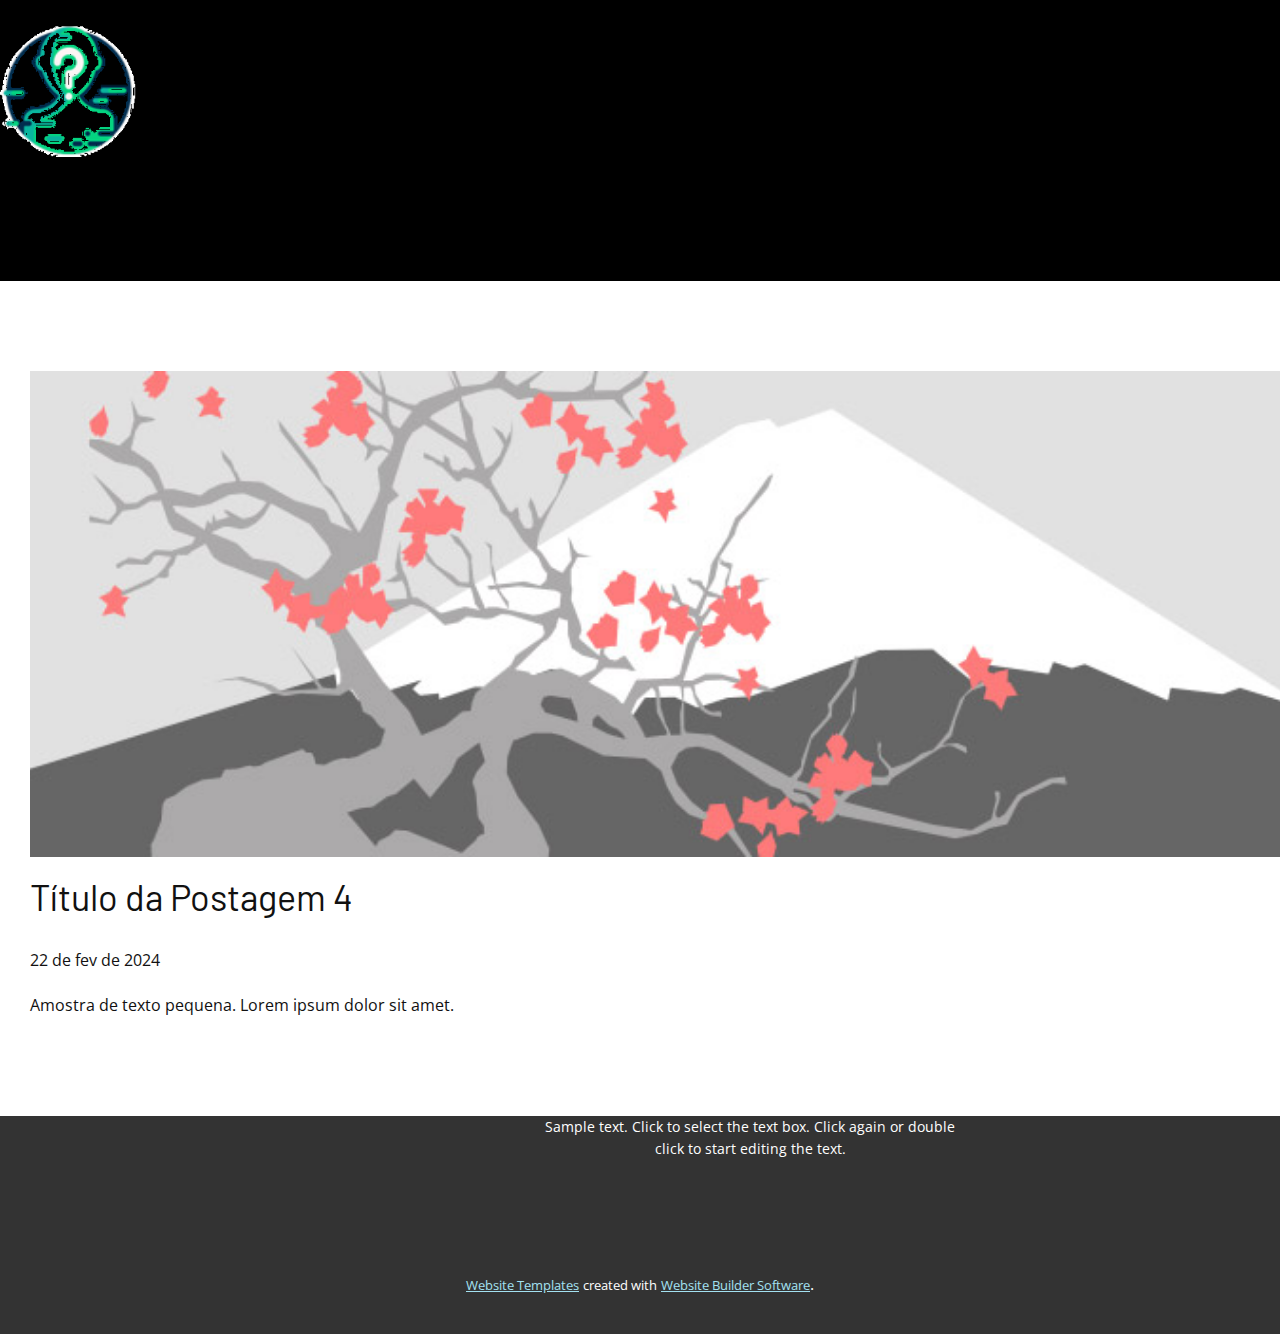
<file: front/blog/post-3.html>
<!DOCTYPE html>
<html style="font-size: 16px;" lang="pt"><head>
    <meta name="viewport" content="width=device-width, initial-scale=1.0">
    <meta charset="utf-8">
    <meta name="keywords" content="Título da Postagem 1">
    <meta name="description" content="">
    <title>Título da Postagem 4</title>
    <link rel="stylesheet" href="../nicepage.css" media="screen">
<link rel="stylesheet" href="../Post-Template.css" media="screen">
    <script class="u-script" type="text/javascript" src="../jquery.js" defer=""></script>
    <script class="u-script" type="text/javascript" src="../nicepage.js" defer=""></script>
    <meta name="generator" content="Nicepage 6.5.3, nicepage.com">
    <link id="u-theme-google-font" rel="stylesheet" href="https://fonts.googleapis.com/css?family=Open+Sans:300,300i,400,400i,500,500i,600,600i,700,700i,800,800i|Barlow:100,100i,200,200i,300,300i,400,400i,500,500i,600,600i,700,700i,800,800i,900,900i">
    
    
    
    <script type="application/ld+json">{
		"@context": "http://schema.org",
		"@type": "Organization",
		"name": "",
		"logo": "images/Capturadetela2024-02-22094735.png"
}</script>
    <meta name="theme-color" content="#29b7dd">
  <meta data-intl-tel-input-cdn-path="intlTelInput/"></head>
  <body data-path-to-root="./" data-include-products="false" class="u-body u-xl-mode" data-lang="pt"><header class="u-black u-clearfix u-header u-header" id="sec-2485"><div class="u-clearfix u-sheet u-sheet-1">
        <a href="https://nicepage.com" class="u-image u-logo u-image-1" data-image-width="177" data-image-height="173">
          <img src="../images/Capturadetela2024-02-22094735.png" class="u-logo-image u-logo-image-1">
        </a>
        <a href="https://nicepage.com/website-builder" class="u-btn u-button-style u-btn-1">login<br>
        </a>
      </div></header>
    <section class="u-align-center u-clearfix u-section-1" id="sec-0038">
      <div class="u-clearfix u-sheet u-valign-middle-md u-valign-middle-sm u-valign-middle-xs u-sheet-1"><!--post_details--><!--post_details_options_json--><!--{"source":""}--><!--/post_details_options_json--><!--blog_post-->
        <div class="u-container-style u-expanded-width u-post-details u-post-details-1">
          <div class="u-container-layout u-valign-middle u-container-layout-1"><!--blog_post_image-->
            <img alt="" class="u-blog-control u-expanded-width u-image u-image-default u-image-1" src="../images/0fd3416c.jpeg"><!--/blog_post_image--><!--blog_post_header-->
            <h2 class="u-blog-control u-text u-text-1">Título da Postagem 4</h2><!--/blog_post_header--><!--blog_post_metadata-->
            <div class="u-blog-control u-metadata u-metadata-1"><!--blog_post_metadata_date-->
              <span class="u-meta-date u-meta-icon">22 de fev de 2024</span><!--/blog_post_metadata_date--><!--blog_post_metadata_category-->
              <!--/blog_post_metadata_category--><!--blog_post_metadata_comments-->
              <!--/blog_post_metadata_comments-->
            </div><!--/blog_post_metadata--><!--blog_post_content-->
            <div class="u-align-justify u-blog-control u-post-content u-text u-text-2 fr-view">
  Amostra de texto pequena. Lorem ipsum dolor sit amet.
  </div><!--/blog_post_content-->
          </div>
        </div><!--/blog_post--><!--/post_details-->
      </div>
    </section>
    
    
    
    <footer class="u-align-center u-clearfix u-footer u-grey-80 u-footer" id="sec-2692"><div class="u-clearfix u-sheet u-sheet-1">
        <p class="u-small-text u-text u-text-variant u-text-1">Sample text. Click to select the text box. Click again or double click to start editing the text.</p>
      </div></footer>
    <section class="u-backlink u-clearfix u-grey-80">
      <a class="u-link" href="https://nicepage.com/website-templates" target="_blank">
        <span>Website Templates</span>
      </a>
      <p class="u-text">
        <span>created with</span>
      </p>
      <a class="u-link" href="" target="_blank">
        <span>Website Builder Software</span>
      </a>. 
    </section>
  
</body></html>
</file>
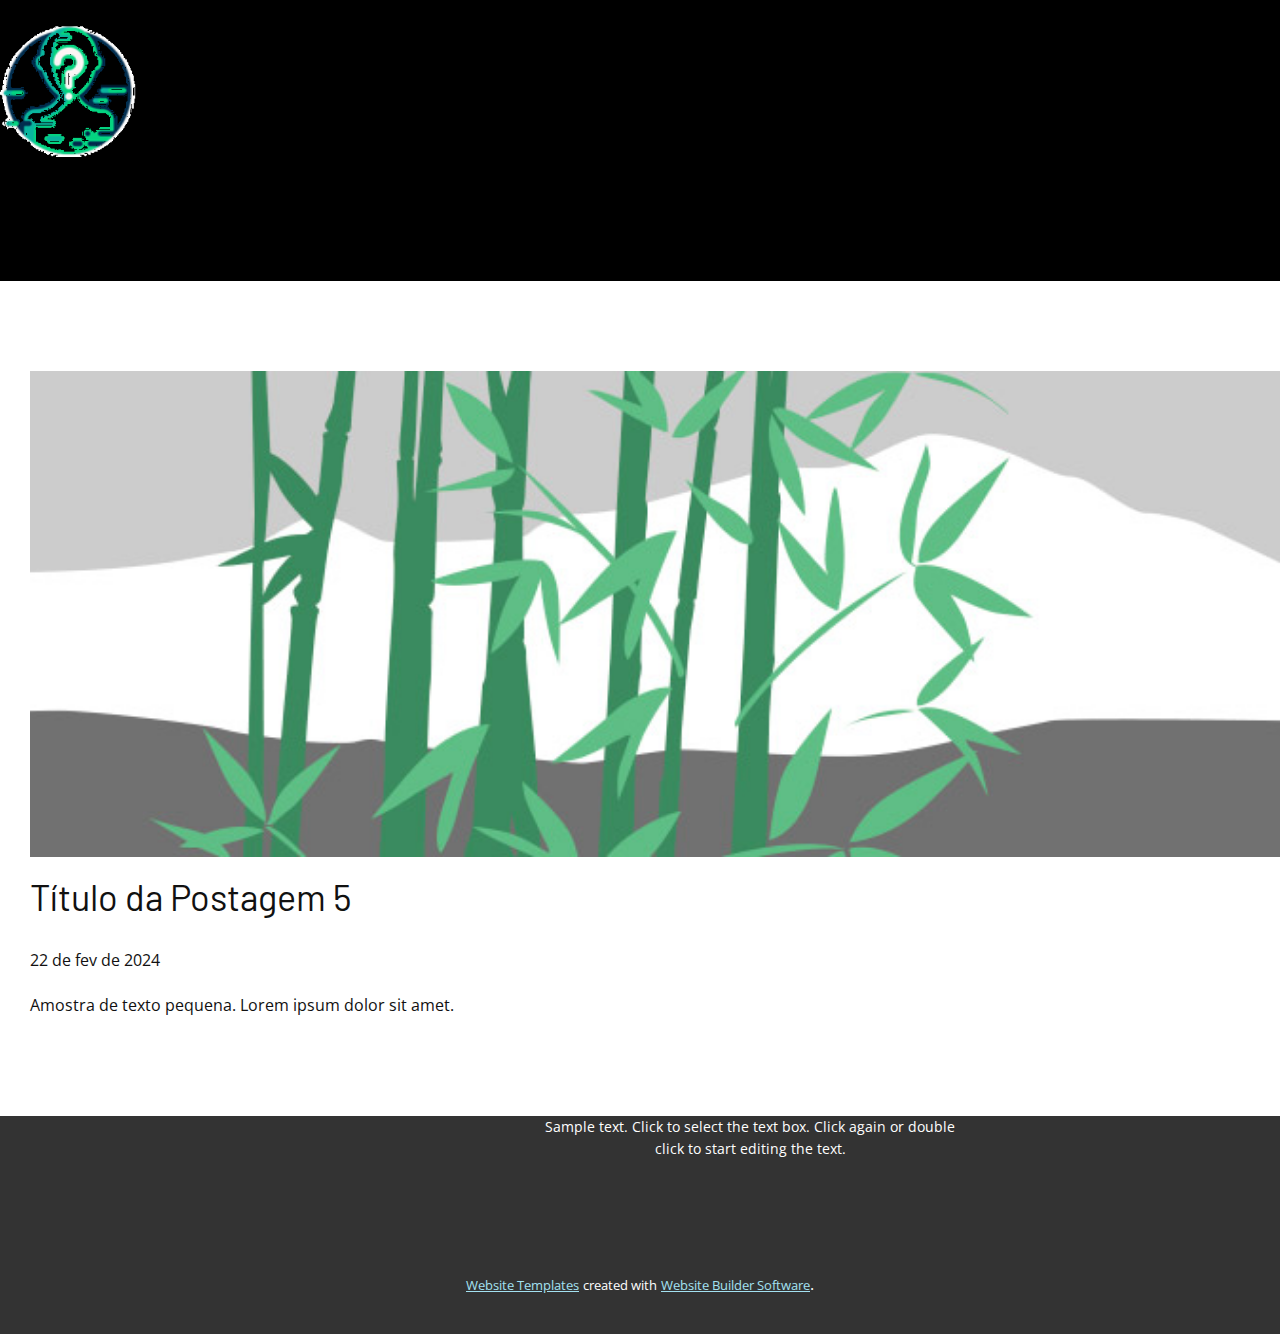
<file: front/blog/post-4.html>
<!DOCTYPE html>
<html style="font-size: 16px;" lang="pt"><head>
    <meta name="viewport" content="width=device-width, initial-scale=1.0">
    <meta charset="utf-8">
    <meta name="keywords" content="Título da Postagem 1">
    <meta name="description" content="">
    <title>Título da Postagem 5</title>
    <link rel="stylesheet" href="../nicepage.css" media="screen">
<link rel="stylesheet" href="../Post-Template.css" media="screen">
    <script class="u-script" type="text/javascript" src="../jquery.js" defer=""></script>
    <script class="u-script" type="text/javascript" src="../nicepage.js" defer=""></script>
    <meta name="generator" content="Nicepage 6.5.3, nicepage.com">
    <link id="u-theme-google-font" rel="stylesheet" href="https://fonts.googleapis.com/css?family=Open+Sans:300,300i,400,400i,500,500i,600,600i,700,700i,800,800i|Barlow:100,100i,200,200i,300,300i,400,400i,500,500i,600,600i,700,700i,800,800i,900,900i">
    
    
    
    <script type="application/ld+json">{
		"@context": "http://schema.org",
		"@type": "Organization",
		"name": "",
		"logo": "images/Capturadetela2024-02-22094735.png"
}</script>
    <meta name="theme-color" content="#29b7dd">
  <meta data-intl-tel-input-cdn-path="intlTelInput/"></head>
  <body data-path-to-root="./" data-include-products="false" class="u-body u-xl-mode" data-lang="pt"><header class="u-black u-clearfix u-header u-header" id="sec-2485"><div class="u-clearfix u-sheet u-sheet-1">
        <a href="https://nicepage.com" class="u-image u-logo u-image-1" data-image-width="177" data-image-height="173">
          <img src="../images/Capturadetela2024-02-22094735.png" class="u-logo-image u-logo-image-1">
        </a>
        <a href="https://nicepage.com/website-builder" class="u-btn u-button-style u-btn-1">login<br>
        </a>
      </div></header>
    <section class="u-align-center u-clearfix u-section-1" id="sec-0038">
      <div class="u-clearfix u-sheet u-valign-middle-md u-valign-middle-sm u-valign-middle-xs u-sheet-1"><!--post_details--><!--post_details_options_json--><!--{"source":""}--><!--/post_details_options_json--><!--blog_post-->
        <div class="u-container-style u-expanded-width u-post-details u-post-details-1">
          <div class="u-container-layout u-valign-middle u-container-layout-1"><!--blog_post_image-->
            <img alt="" class="u-blog-control u-expanded-width u-image u-image-default u-image-1" src="../images/68f64b9d.jpeg"><!--/blog_post_image--><!--blog_post_header-->
            <h2 class="u-blog-control u-text u-text-1">Título da Postagem 5</h2><!--/blog_post_header--><!--blog_post_metadata-->
            <div class="u-blog-control u-metadata u-metadata-1"><!--blog_post_metadata_date-->
              <span class="u-meta-date u-meta-icon">22 de fev de 2024</span><!--/blog_post_metadata_date--><!--blog_post_metadata_category-->
              <!--/blog_post_metadata_category--><!--blog_post_metadata_comments-->
              <!--/blog_post_metadata_comments-->
            </div><!--/blog_post_metadata--><!--blog_post_content-->
            <div class="u-align-justify u-blog-control u-post-content u-text u-text-2 fr-view">
  Amostra de texto pequena. Lorem ipsum dolor sit amet.
  </div><!--/blog_post_content-->
          </div>
        </div><!--/blog_post--><!--/post_details-->
      </div>
    </section>
    
    
    
    <footer class="u-align-center u-clearfix u-footer u-grey-80 u-footer" id="sec-2692"><div class="u-clearfix u-sheet u-sheet-1">
        <p class="u-small-text u-text u-text-variant u-text-1">Sample text. Click to select the text box. Click again or double click to start editing the text.</p>
      </div></footer>
    <section class="u-backlink u-clearfix u-grey-80">
      <a class="u-link" href="https://nicepage.com/website-templates" target="_blank">
        <span>Website Templates</span>
      </a>
      <p class="u-text">
        <span>created with</span>
      </p>
      <a class="u-link" href="" target="_blank">
        <span>Website Builder Software</span>
      </a>. 
    </section>
  
</body></html>
</file>
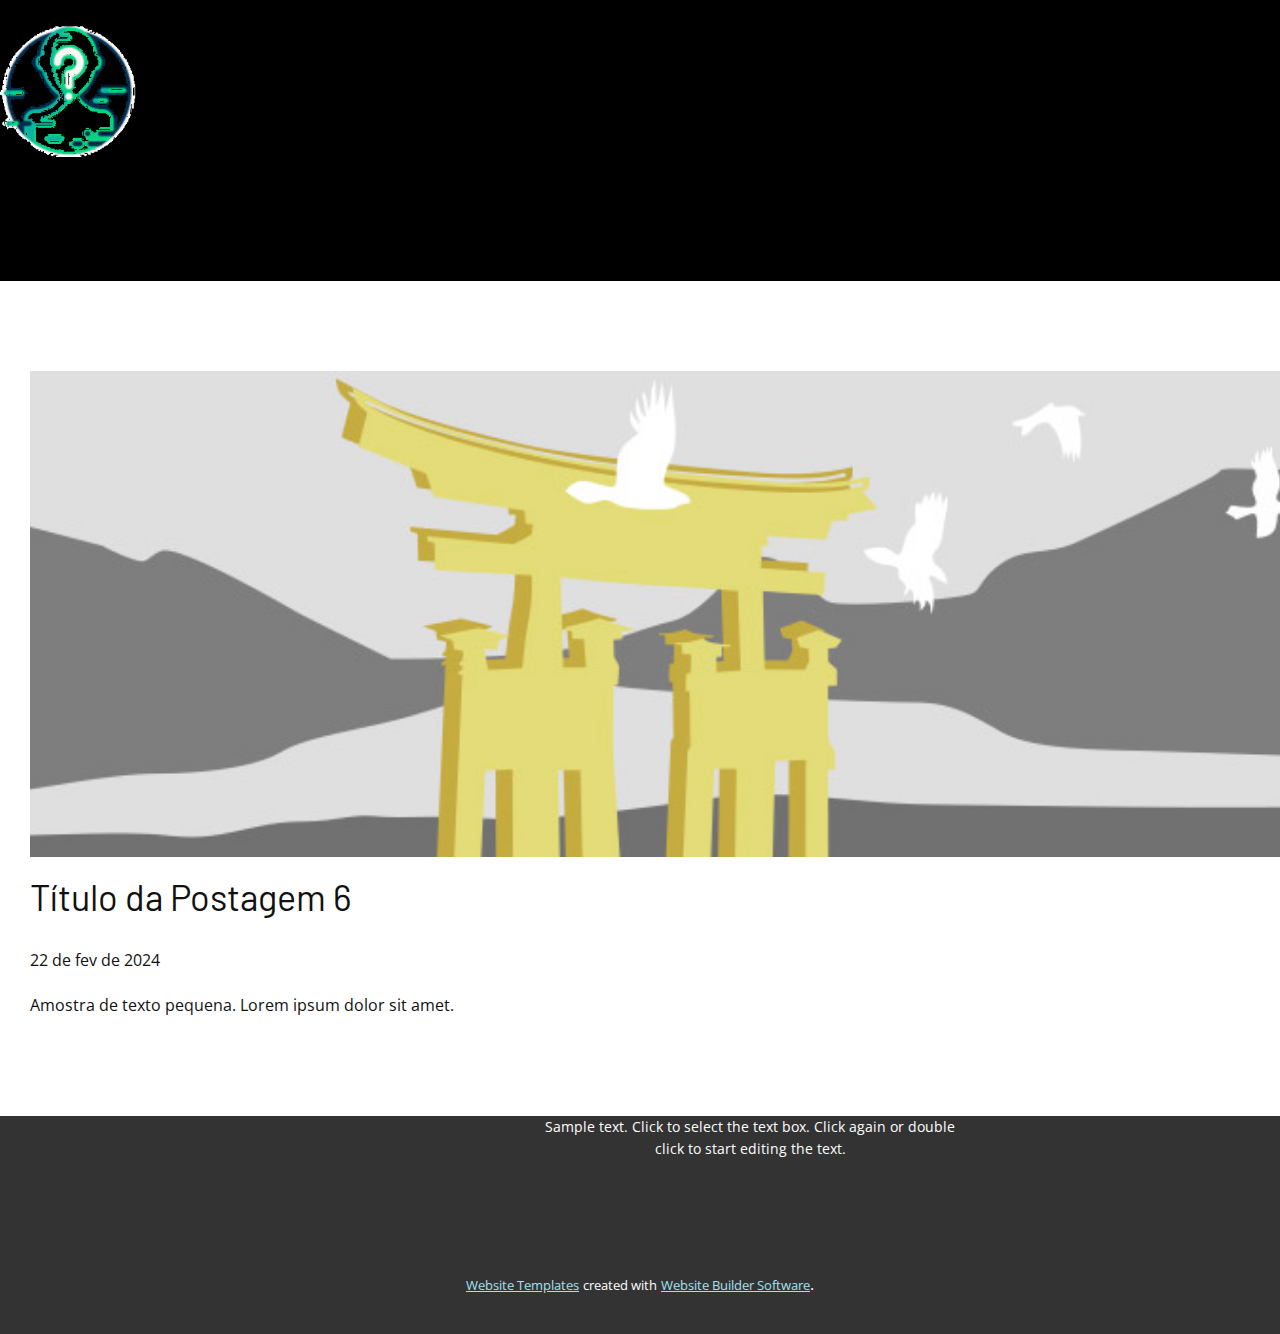
<file: front/blog/post-5.html>
<!DOCTYPE html>
<html style="font-size: 16px;" lang="pt"><head>
    <meta name="viewport" content="width=device-width, initial-scale=1.0">
    <meta charset="utf-8">
    <meta name="keywords" content="Título da Postagem 1">
    <meta name="description" content="">
    <title>Título da Postagem 6</title>
    <link rel="stylesheet" href="../nicepage.css" media="screen">
<link rel="stylesheet" href="../Post-Template.css" media="screen">
    <script class="u-script" type="text/javascript" src="../jquery.js" defer=""></script>
    <script class="u-script" type="text/javascript" src="../nicepage.js" defer=""></script>
    <meta name="generator" content="Nicepage 6.5.3, nicepage.com">
    <link id="u-theme-google-font" rel="stylesheet" href="https://fonts.googleapis.com/css?family=Open+Sans:300,300i,400,400i,500,500i,600,600i,700,700i,800,800i|Barlow:100,100i,200,200i,300,300i,400,400i,500,500i,600,600i,700,700i,800,800i,900,900i">
    
    
    
    <script type="application/ld+json">{
		"@context": "http://schema.org",
		"@type": "Organization",
		"name": "",
		"logo": "images/Capturadetela2024-02-22094735.png"
}</script>
    <meta name="theme-color" content="#29b7dd">
  <meta data-intl-tel-input-cdn-path="intlTelInput/"></head>
  <body data-path-to-root="./" data-include-products="false" class="u-body u-xl-mode" data-lang="pt"><header class="u-black u-clearfix u-header u-header" id="sec-2485"><div class="u-clearfix u-sheet u-sheet-1">
        <a href="https://nicepage.com" class="u-image u-logo u-image-1" data-image-width="177" data-image-height="173">
          <img src="../images/Capturadetela2024-02-22094735.png" class="u-logo-image u-logo-image-1">
        </a>
        <a href="https://nicepage.com/website-builder" class="u-btn u-button-style u-btn-1">login<br>
        </a>
      </div></header>
    <section class="u-align-center u-clearfix u-section-1" id="sec-0038">
      <div class="u-clearfix u-sheet u-valign-middle-md u-valign-middle-sm u-valign-middle-xs u-sheet-1"><!--post_details--><!--post_details_options_json--><!--{"source":""}--><!--/post_details_options_json--><!--blog_post-->
        <div class="u-container-style u-expanded-width u-post-details u-post-details-1">
          <div class="u-container-layout u-valign-middle u-container-layout-1"><!--blog_post_image-->
            <img alt="" class="u-blog-control u-expanded-width u-image u-image-default u-image-1" src="../images/8ad73f3c.jpeg"><!--/blog_post_image--><!--blog_post_header-->
            <h2 class="u-blog-control u-text u-text-1">Título da Postagem 6</h2><!--/blog_post_header--><!--blog_post_metadata-->
            <div class="u-blog-control u-metadata u-metadata-1"><!--blog_post_metadata_date-->
              <span class="u-meta-date u-meta-icon">22 de fev de 2024</span><!--/blog_post_metadata_date--><!--blog_post_metadata_category-->
              <!--/blog_post_metadata_category--><!--blog_post_metadata_comments-->
              <!--/blog_post_metadata_comments-->
            </div><!--/blog_post_metadata--><!--blog_post_content-->
            <div class="u-align-justify u-blog-control u-post-content u-text u-text-2 fr-view">
  Amostra de texto pequena. Lorem ipsum dolor sit amet.
  </div><!--/blog_post_content-->
          </div>
        </div><!--/blog_post--><!--/post_details-->
      </div>
    </section>
    
    
    
    <footer class="u-align-center u-clearfix u-footer u-grey-80 u-footer" id="sec-2692"><div class="u-clearfix u-sheet u-sheet-1">
        <p class="u-small-text u-text u-text-variant u-text-1">Sample text. Click to select the text box. Click again or double click to start editing the text.</p>
      </div></footer>
    <section class="u-backlink u-clearfix u-grey-80">
      <a class="u-link" href="https://nicepage.com/website-templates" target="_blank">
        <span>Website Templates</span>
      </a>
      <p class="u-text">
        <span>created with</span>
      </p>
      <a class="u-link" href="" target="_blank">
        <span>Website Builder Software</span>
      </a>. 
    </section>
  
</body></html>
</file>
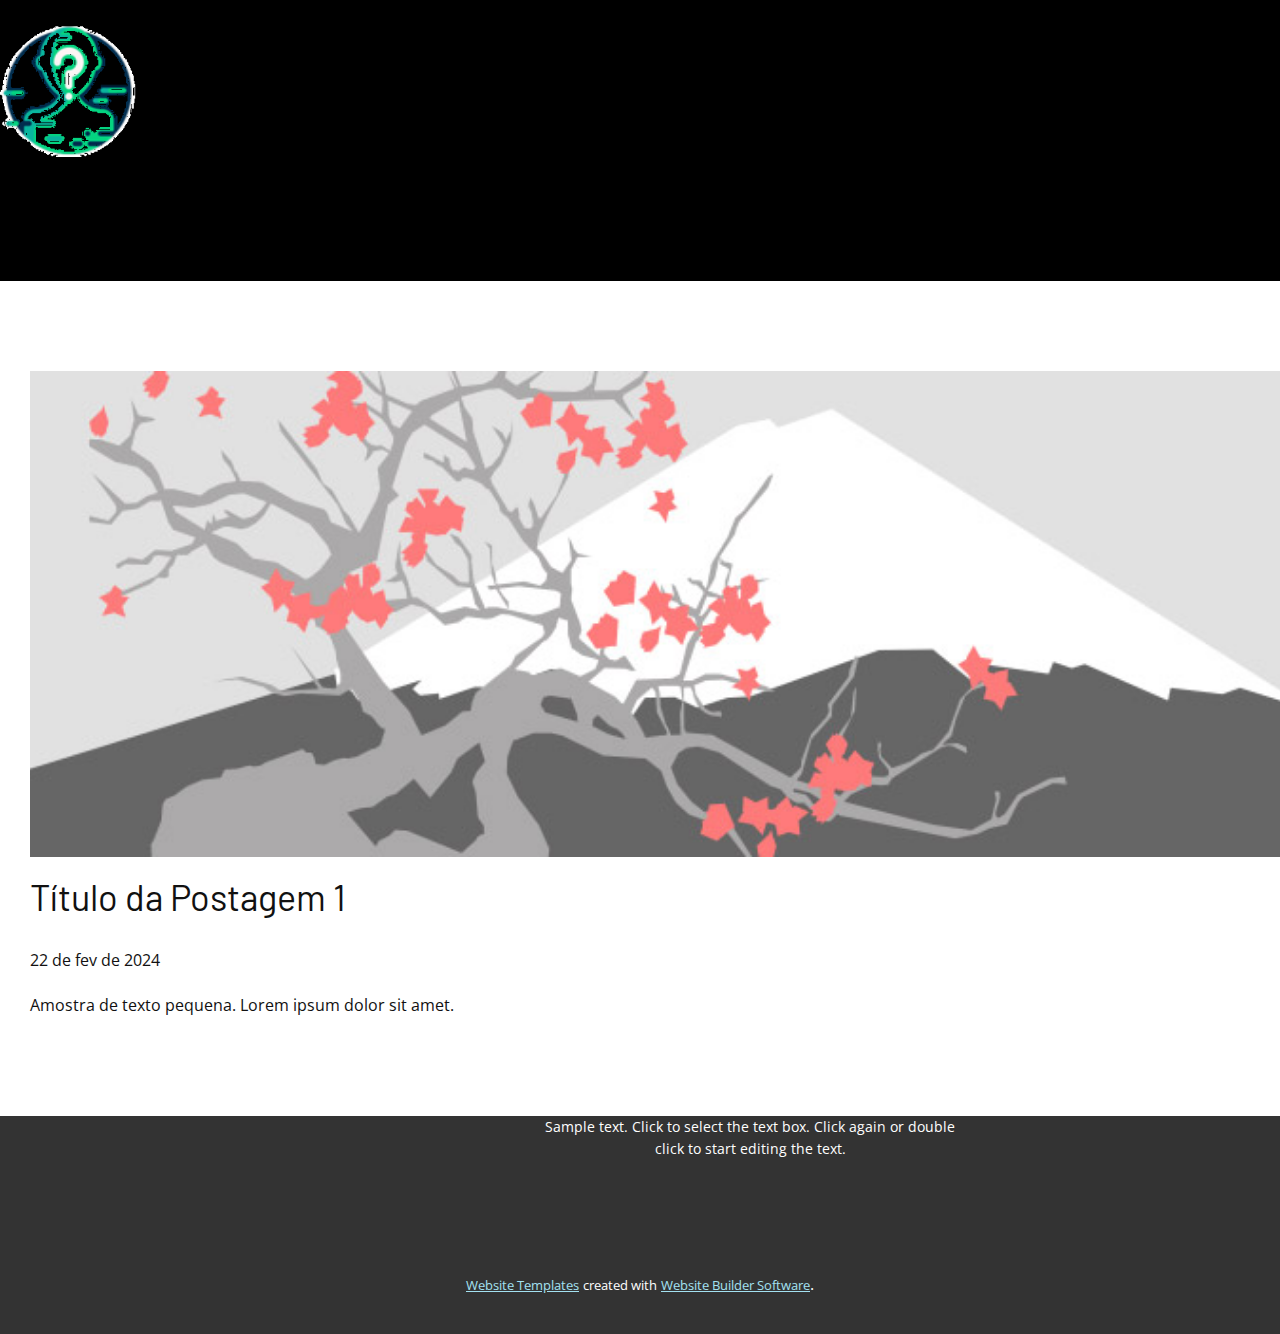
<file: front/blog/post.html>
<!DOCTYPE html>
<html style="font-size: 16px;" lang="pt"><head>
    <meta name="viewport" content="width=device-width, initial-scale=1.0">
    <meta charset="utf-8">
    <meta name="keywords" content="Título da Postagem 1">
    <meta name="description" content="">
    <title>Título da Postagem 1</title>
    <link rel="stylesheet" href="../nicepage.css" media="screen">
<link rel="stylesheet" href="../Post-Template.css" media="screen">
    <script class="u-script" type="text/javascript" src="../jquery.js" defer=""></script>
    <script class="u-script" type="text/javascript" src="../nicepage.js" defer=""></script>
    <meta name="generator" content="Nicepage 6.5.3, nicepage.com">
    <link id="u-theme-google-font" rel="stylesheet" href="https://fonts.googleapis.com/css?family=Open+Sans:300,300i,400,400i,500,500i,600,600i,700,700i,800,800i|Barlow:100,100i,200,200i,300,300i,400,400i,500,500i,600,600i,700,700i,800,800i,900,900i">
    
    
    
    <script type="application/ld+json">{
		"@context": "http://schema.org",
		"@type": "Organization",
		"name": "",
		"logo": "images/Capturadetela2024-02-22094735.png"
}</script>
    <meta name="theme-color" content="#29b7dd">
  <meta data-intl-tel-input-cdn-path="intlTelInput/"></head>
  <body data-path-to-root="./" data-include-products="false" class="u-body u-xl-mode" data-lang="pt"><header class="u-black u-clearfix u-header u-header" id="sec-2485"><div class="u-clearfix u-sheet u-sheet-1">
        <a href="https://nicepage.com" class="u-image u-logo u-image-1" data-image-width="177" data-image-height="173">
          <img src="../images/Capturadetela2024-02-22094735.png" class="u-logo-image u-logo-image-1">
        </a>
        <a href="https://nicepage.com/website-builder" class="u-btn u-button-style u-btn-1">login<br>
        </a>
      </div></header>
    <section class="u-align-center u-clearfix u-section-1" id="sec-0038">
      <div class="u-clearfix u-sheet u-valign-middle-md u-valign-middle-sm u-valign-middle-xs u-sheet-1"><!--post_details--><!--post_details_options_json--><!--{"source":""}--><!--/post_details_options_json--><!--blog_post-->
        <div class="u-container-style u-expanded-width u-post-details u-post-details-1">
          <div class="u-container-layout u-valign-middle u-container-layout-1"><!--blog_post_image-->
            <img alt="" class="u-blog-control u-expanded-width u-image u-image-default u-image-1" src="../images/0fd3416c.jpeg"><!--/blog_post_image--><!--blog_post_header-->
            <h2 class="u-blog-control u-text u-text-1">Título da Postagem 1</h2><!--/blog_post_header--><!--blog_post_metadata-->
            <div class="u-blog-control u-metadata u-metadata-1"><!--blog_post_metadata_date-->
              <span class="u-meta-date u-meta-icon">22 de fev de 2024</span><!--/blog_post_metadata_date--><!--blog_post_metadata_category-->
              <!--/blog_post_metadata_category--><!--blog_post_metadata_comments-->
              <!--/blog_post_metadata_comments-->
            </div><!--/blog_post_metadata--><!--blog_post_content-->
            <div class="u-align-justify u-blog-control u-post-content u-text u-text-2 fr-view">
  Amostra de texto pequena. Lorem ipsum dolor sit amet.
  </div><!--/blog_post_content-->
          </div>
        </div><!--/blog_post--><!--/post_details-->
      </div>
    </section>
    
    
    
    <footer class="u-align-center u-clearfix u-footer u-grey-80 u-footer" id="sec-2692"><div class="u-clearfix u-sheet u-sheet-1">
        <p class="u-small-text u-text u-text-variant u-text-1">Sample text. Click to select the text box. Click again or double click to start editing the text.</p>
      </div></footer>
    <section class="u-backlink u-clearfix u-grey-80">
      <a class="u-link" href="https://nicepage.com/website-templates" target="_blank">
        <span>Website Templates</span>
      </a>
      <p class="u-text">
        <span>created with</span>
      </p>
      <a class="u-link" href="" target="_blank">
        <span>Website Builder Software</span>
      </a>. 
    </section>
  
</body></html>
</file>
